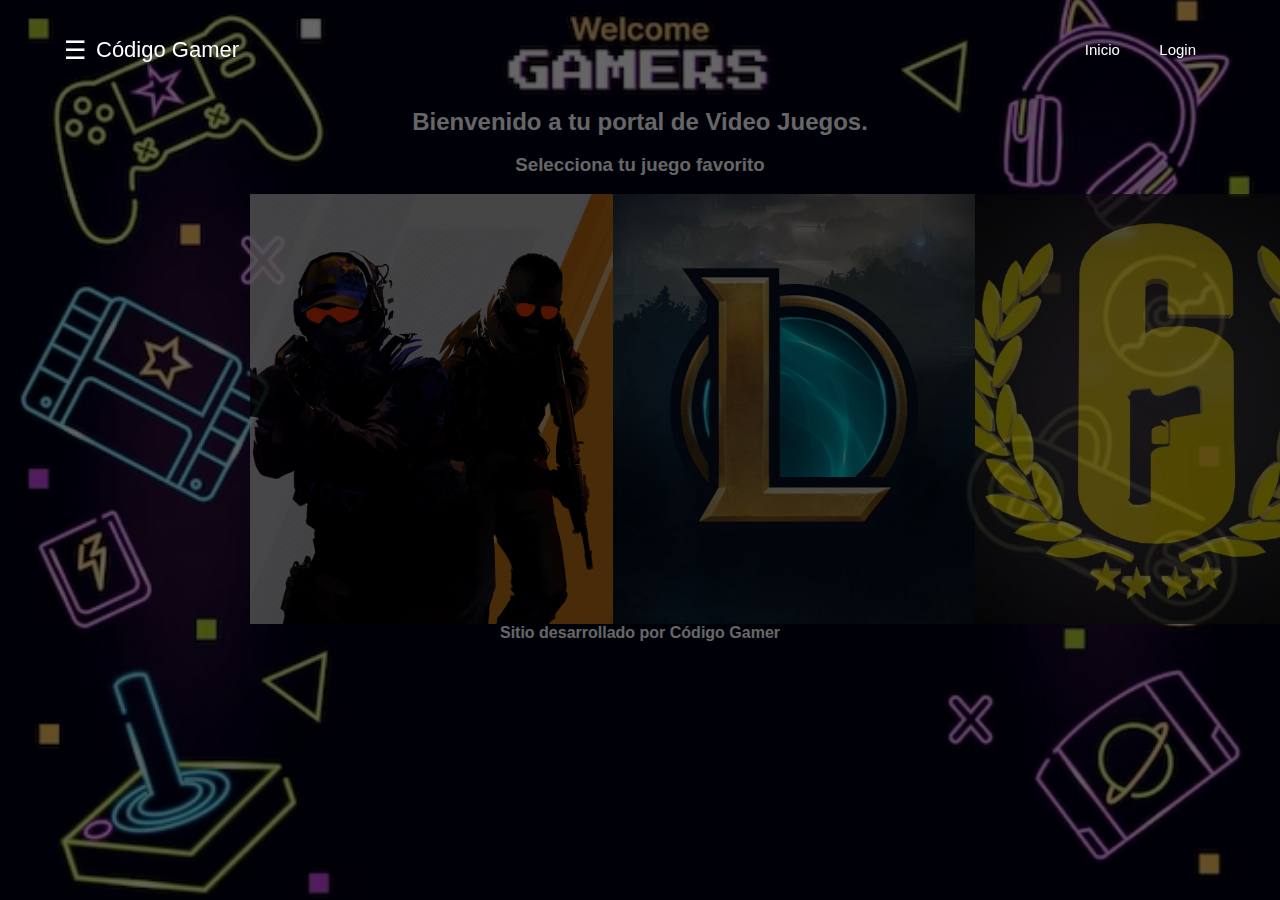
<file: index.html>
<!DOCTYPE html>
<html lang="en">

<head>
    <meta charset="UTF-8">
    <meta name="viewport" content="width=device-width, initial-scale=1.0">
    <title>Codigo Gamer</title>
    <link rel="stylesheet" href="./css/carrousel.css">
    <link rel="stylesheet" href="./css/general.css">
    <script defer src="./js/general.js"></script>
    <link rel="shortcut icon" href="./imagenes/logo.jpg" type="image/x-icon">
    <style>
        body {
            background: url(./imagenes/fondo2.avif) ;
            background-position: 0, center;
            background-repeat: no-repeat, repeat;
            background-size: cover, auto;
            background-attachment: fixed, scroll;
        }
    </style>


</head>

<body>
    <header class="header">

    </header>
    
    <main><br><br><br><br><br><br>
        <h2>Bienvenido a tu portal de Video Juegos.</h2><br>
        <h3>Selecciona tu juego favorito</h3><br>

        <section>
            <img src="./imagenes/slide1.jpg" alt="1">
            <img src="./imagenes/slide2.jpg" alt="2">
            <img src="./imagenes/slide3.jpg" alt="3">
            <img src="./imagenes/slide4.jpg" alt="4">
        </section>
        <div class="navegador">

        </div>

    </main>
    <footer>
    </footer> 
</body>

</html>
</file>
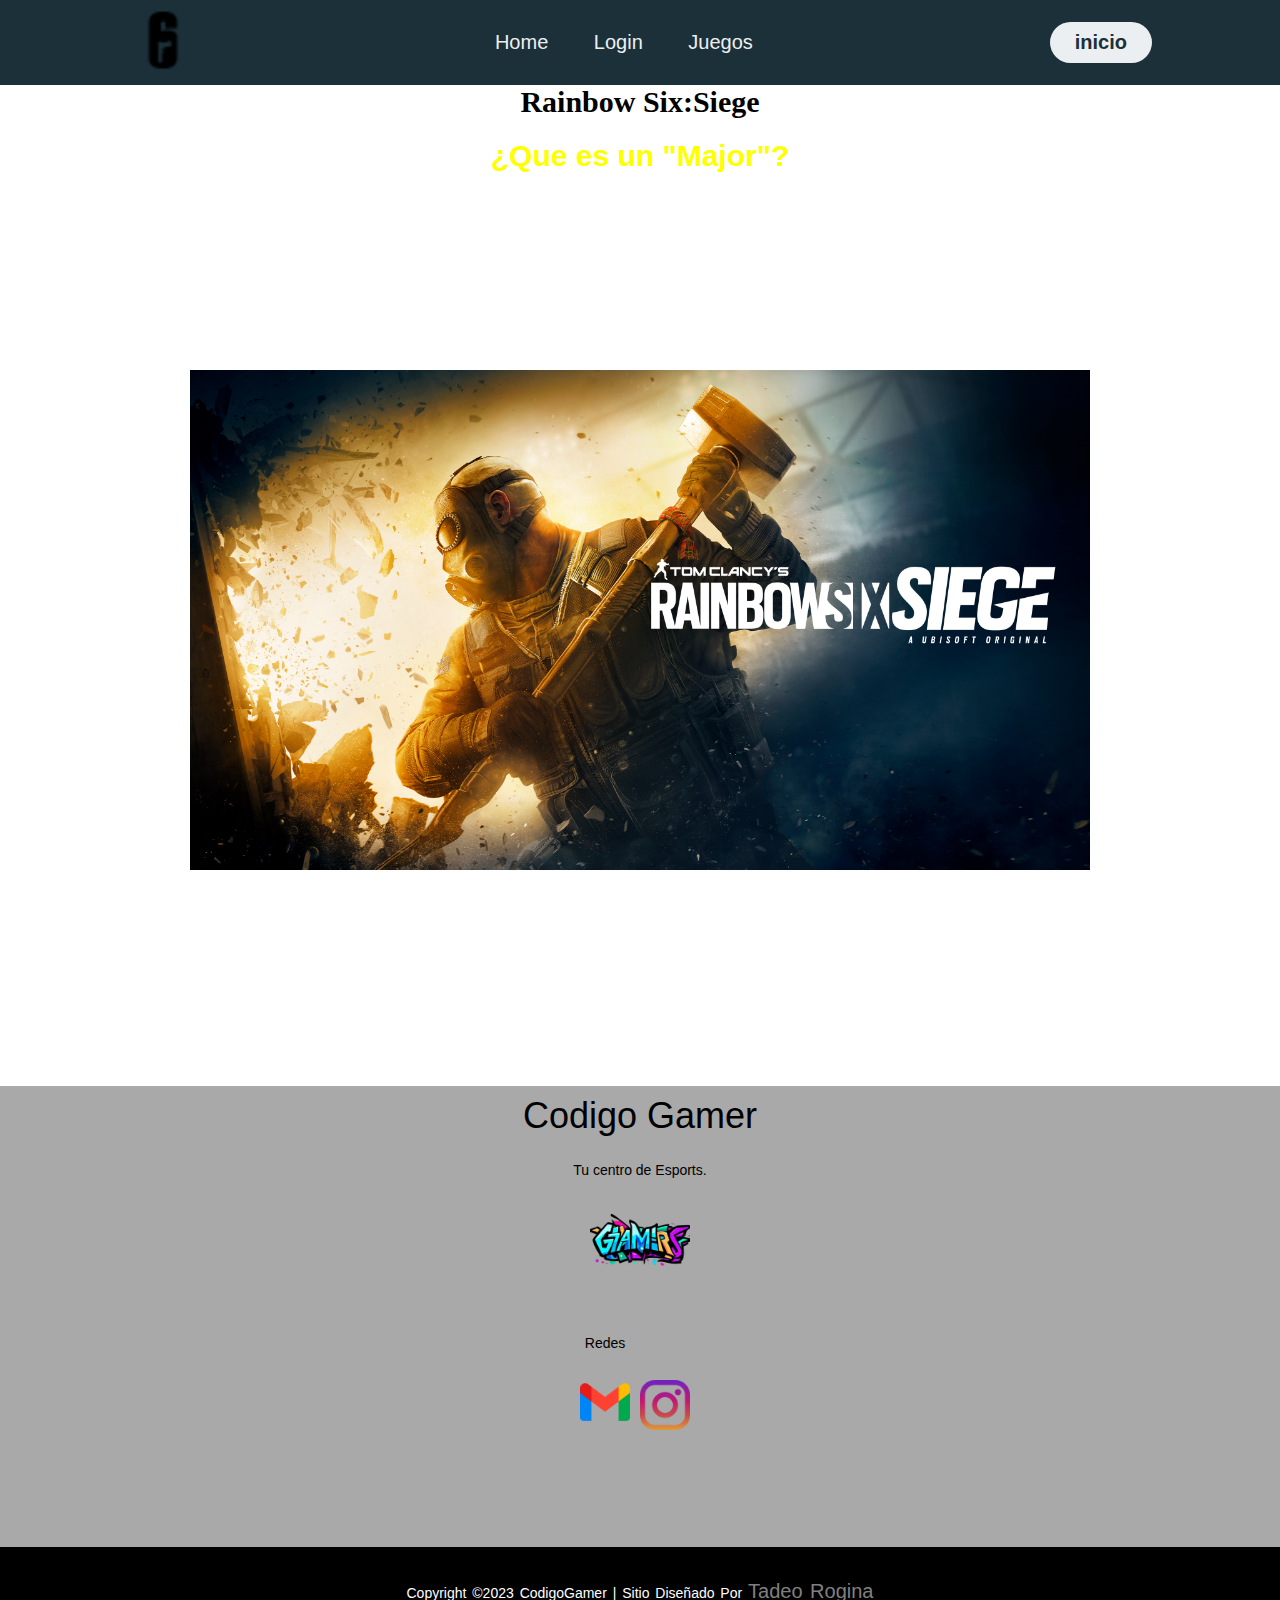
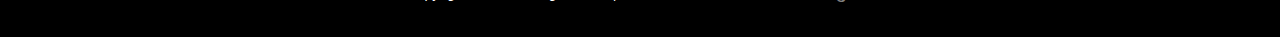
<file: infor6.html>
<!DOCTYPE html>
<html lang="en">

<head>
    <meta charset="UTF-8">
    <meta name="viewport" content="width=device-width, initial-scale=1.0">
    <title>Informacion</title>
    <link rel="stylesheet" href="./css/info.css">
    <link rel="stylesheet" href="infor6.html">
    <header class="header">
        <div class="logo">
            <a href="./RainbowSix.html"><img  src="./imagenes/icons8-rainbow-six-siege-32.png" alt="Logo del juego"></a>
        </div>
        <nav>
            <ul class="nav-links">
                <li><a href="./RainbowSix.html">Home</a></li>
                <li><a href="./registro.html"target="_blank">Login</a></li>
                <li><a href="https://www.ubisoft.com/en-us/esports/rainbow-six/siege/calendar"target="_blank">Juegos</a></li>
                
            </ul>
        </nav>
        <a class="btn" href="index.html"><button>inicio</button></a>
    </header>
</head>

<body>
    <header><h1>Rainbow Six:Siege</h1>

    </header>
    <main>
        <h2 class="major">¿Que es un "Major"?</h2>
        <p class="major2">Los Major se los considera torneos de eliminación, donde los mejores equipos pueden ganar premios en físico ya sea monetario o en trofeo (generalmente son ambas opciones)</p>
        <br>

        <h3 class="Juego">¿Que es Rainbow Six?</h3>
        <img class="foto1" src="./imagenes/tp.jpg" alt="r6">
        <p class="Juego2">Rainbow Six Siege es un popular videojuego de disparos táctico en primera persona (FPS) desarrollado por Ubisoft. El juego se centra en enfrentamientos entre equipos de jugadores, con un enfoque en la estrategia y la cooperación. En resumen, Rainbow Six Siege se centra en la estrategia, la comunicación y la cooperación en equipos mientras los jugadores asumen el papel de operadores con habilidades especiales en entornos destructibles. El juego ha ganado una gran base de jugadores y sigue siendo popular en la comunidad de juegos en línea.</p><br>
        <br>



    </main>
    
    <footer>
        <div class="contenedor-footer">
            <h3>Codigo Gamer</h3>
            <p class="Slogan">Tu centro de Esports.</p>
            <img class="LogoCaC" src="./imagenes/EsportsCaC-removebg-preview.png" alt="CaC">
                <ul class="Quienes-somos">
                   <li> <p class="redes">Redes</p><a href="mailto:"codigogamercac@gmail.com"><img class="gmail" src="./imagenes/5968534.png" alt="gmail"></a></li>
                   <li><a href="https://www.instagram.com/codigogamercac/" target="_blank"> <img class="ig" src="./imagenes/ig.png" alt="ig"></a></li>
                </ul>

                <div class="footer-bottom">
                    <p>Copyright &copy;2023 CodigoGamer 
                 | sitio diseñado por <span class="Tr">Tadeo Rogina</span> </p>
                </div>

        </div>

    </footer>


</body>

</html>
</file>
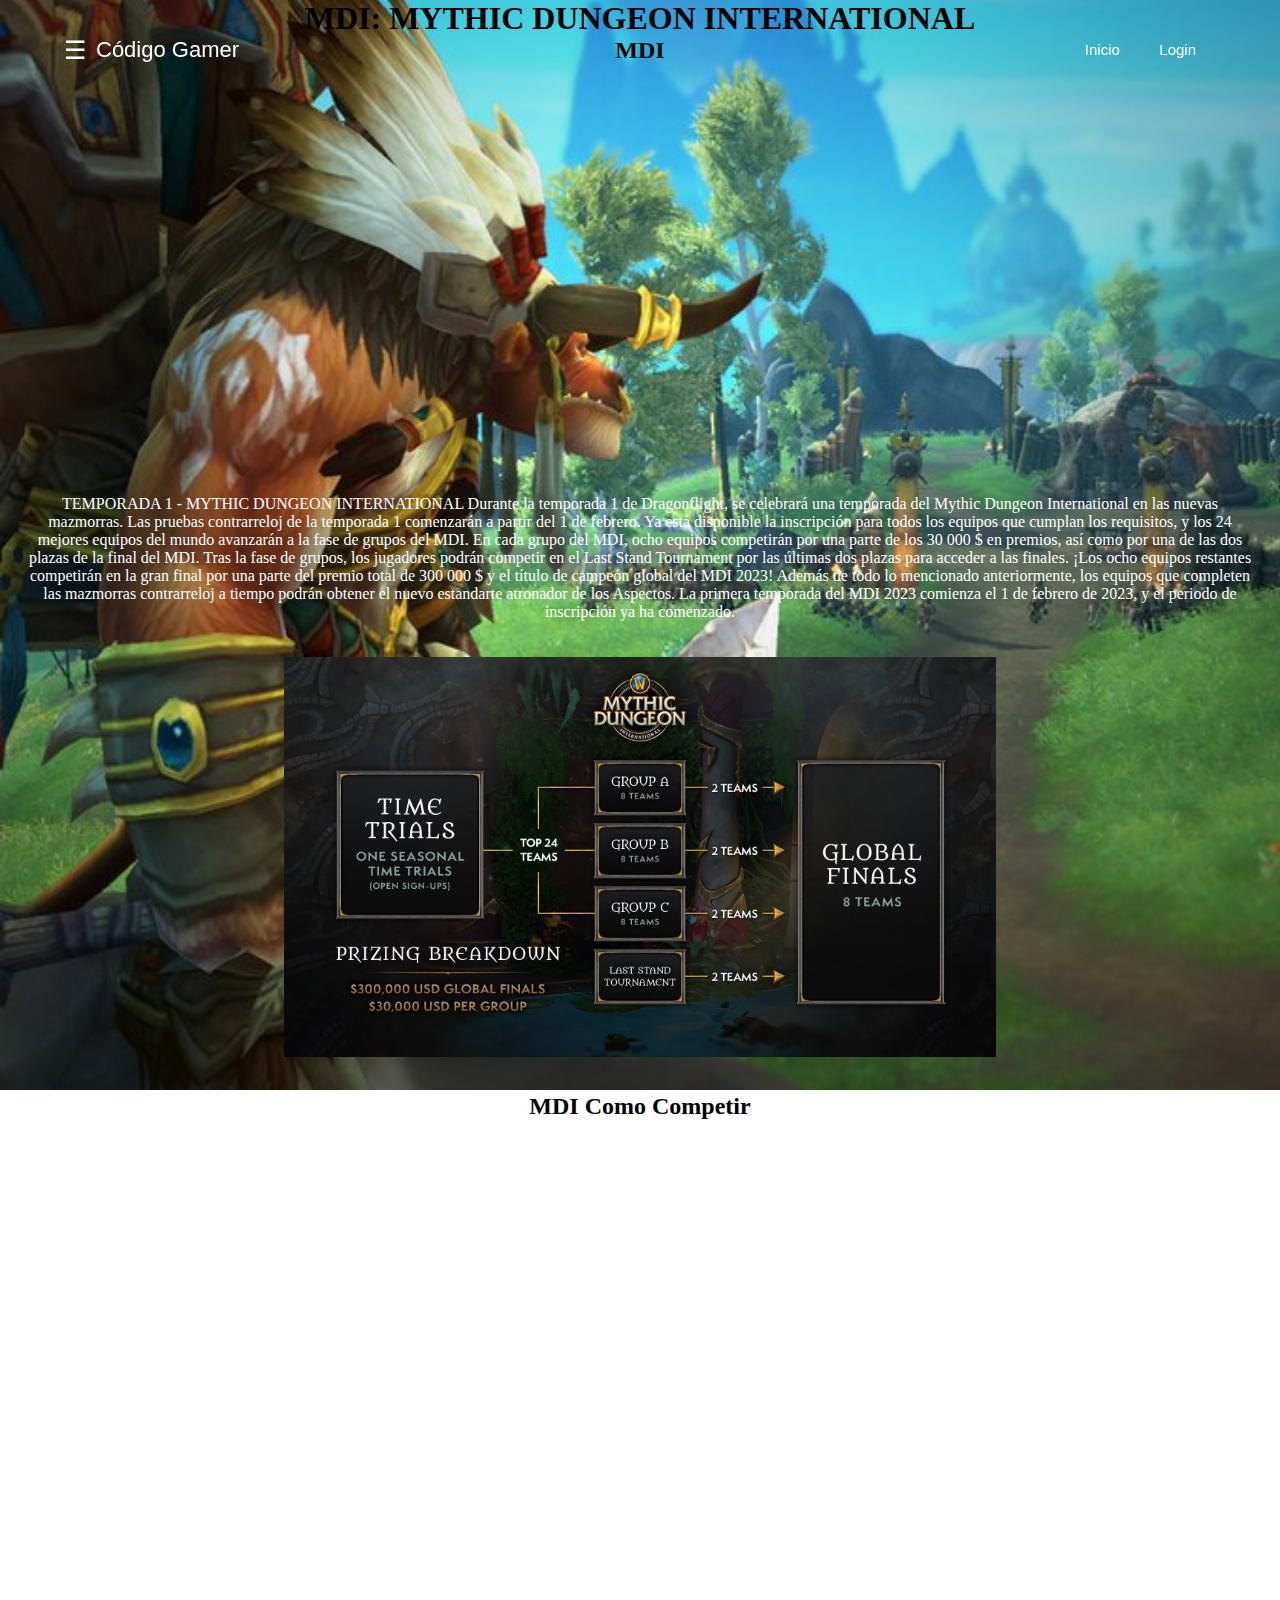
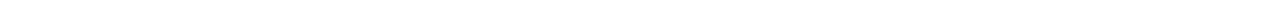
<file: mdi.html>
<!DOCTYPE html>
<html lang="en">
<head>
    <meta charset="UTF-8">
    <meta name="viewport" content="width=device-width, initial-scale=1.0">
    <title>Mythic Dungeon International - Codigo Gamer</title>
    <link rel="stylesheet" href="./css/css.css">
    <style>body{
        background-image: url(./imagenes/fondo3.jpg);
    }</style>
        <link rel="stylesheet" href="./css/general.css">
        <script defer src="./js/general.js"></script>
        <script defer src="./js/mdi.js"></script>
</head>
<body>
    <header>
  
    </header> 
      
    <main>   
<h1>MDI: MYTHIC DUNGEON INTERNATIONAL</h1>
<H2>MDI</H2>
<iframe width="702" height="395" src="https://www.youtube.com/embed/kVG4-T6e6zY" title="Mythic Dungeon International | Dragonflight 2023 Trailer" frameborder="0" allow="accelerometer; autoplay; clipboard-write; encrypted-media; gyroscope; picture-in-picture; web-share" allowfullscreen class="MyWow" ></iframe><br><br>
<p>TEMPORADA 1 - MYTHIC DUNGEON INTERNATIONAL
    Durante la temporada 1 de Dragonflight, se celebrará una temporada del Mythic Dungeon International en las nuevas mazmorras. 
    Las pruebas contrarreloj de la temporada 1 comenzarán a partir del 1 de febrero. Ya está disponible la inscripción para todos los equipos que cumplan los requisitos,
     y los 24 mejores equipos del mundo avanzarán a la fase de grupos del MDI. En cada grupo del MDI, ocho equipos competirán por una parte de los 30 000 $ en premios, 
     así como por una de las dos plazas de la final del MDI. Tras la fase de grupos, los jugadores podrán competir en el Last Stand Tournament por las últimas dos plazas 
     para acceder a las finales. ¡Los ocho equipos restantes competirán en la gran final por una parte del premio total de 300 000 $ y el título de campeón global del MDI 2023!    
    Además de todo lo mencionado anteriormente, los equipos que completen las mazmorras contrarreloj a tiempo podrán obtener el nuevo estandarte atronador de los Aspectos. 
    La primera temporada del MDI 2023 comienza el 1 de febrero de 2023, y el periodo de inscripción ya ha comenzado.</p><br><br>
<img src="./imagenes/mdi.avif" style="height: 400px;" alt="MDI" class="MyWow"> <br><br>
<h2>MDI Como Competir</h2>
<p>Cómo competir
    Formato de la temporada
    
    Terreno de Pruebas: los equipos tratan de completar dos mazmorras del reino del torneo en el mínimo tiempo posible. Los 18 mejores pasan a la fase de grupos. 
    ¡Puedes seguir las últimas contrarrelojes en  Raider.IO!    
    Fase de grupos: los 18 mejores equipos del Terreno de Pruebas se dividirán en 3 grupos de 6, y, cada fin de semana, uno de ellos competirá en un torneo emitido en 
    directo para conseguir el nivel más elevado posible con sus piedras angulares. Los afijos y las dificultades de las piedras angulares de las mazmorras cambiarán entre 
    cada grupo. Las mazmorras, dificultades y afijos se comunicarán a los equipos al comienzo de cada fin de semana. Se repartirá un premio total semanal de 30 000 $, y los 
    dos mejores equipos de cada grupo pasarán a la final global.
    Fase final de la temporada: seis equipos se clasifican para la fase final global en línea que se celebrará al final de la temporada, con un premio total de 300 000 $ en juego.
    Si consideras que estás a la altura de la competición, vista la página de inicio de GameBattles para inscribirte en el Terreno de Pruebas de Mythic Dungeon International 2023: 
    The Great Push.</p><br><br>
    <iframe width="560" height="315" src="https://www.youtube.com/embed/aHvfXIFkfdE?si=u3MRxU3RVl9k0gXi&amp;clip=UgkxvI55De0vRXFm_JOTZXAOCdUOcIW4BF6H&amp;clipt=EIaqggEY5v6FAQ" title="YouTube video player" frameborder="0" allow="accelerometer; autoplay; clipboard-write; encrypted-media; gyroscope; picture-in-picture; web-share" allowfullscreen class="MyWow"></iframe>
</main>
    <footer>
    </footer>
</body>
</html>
</file>
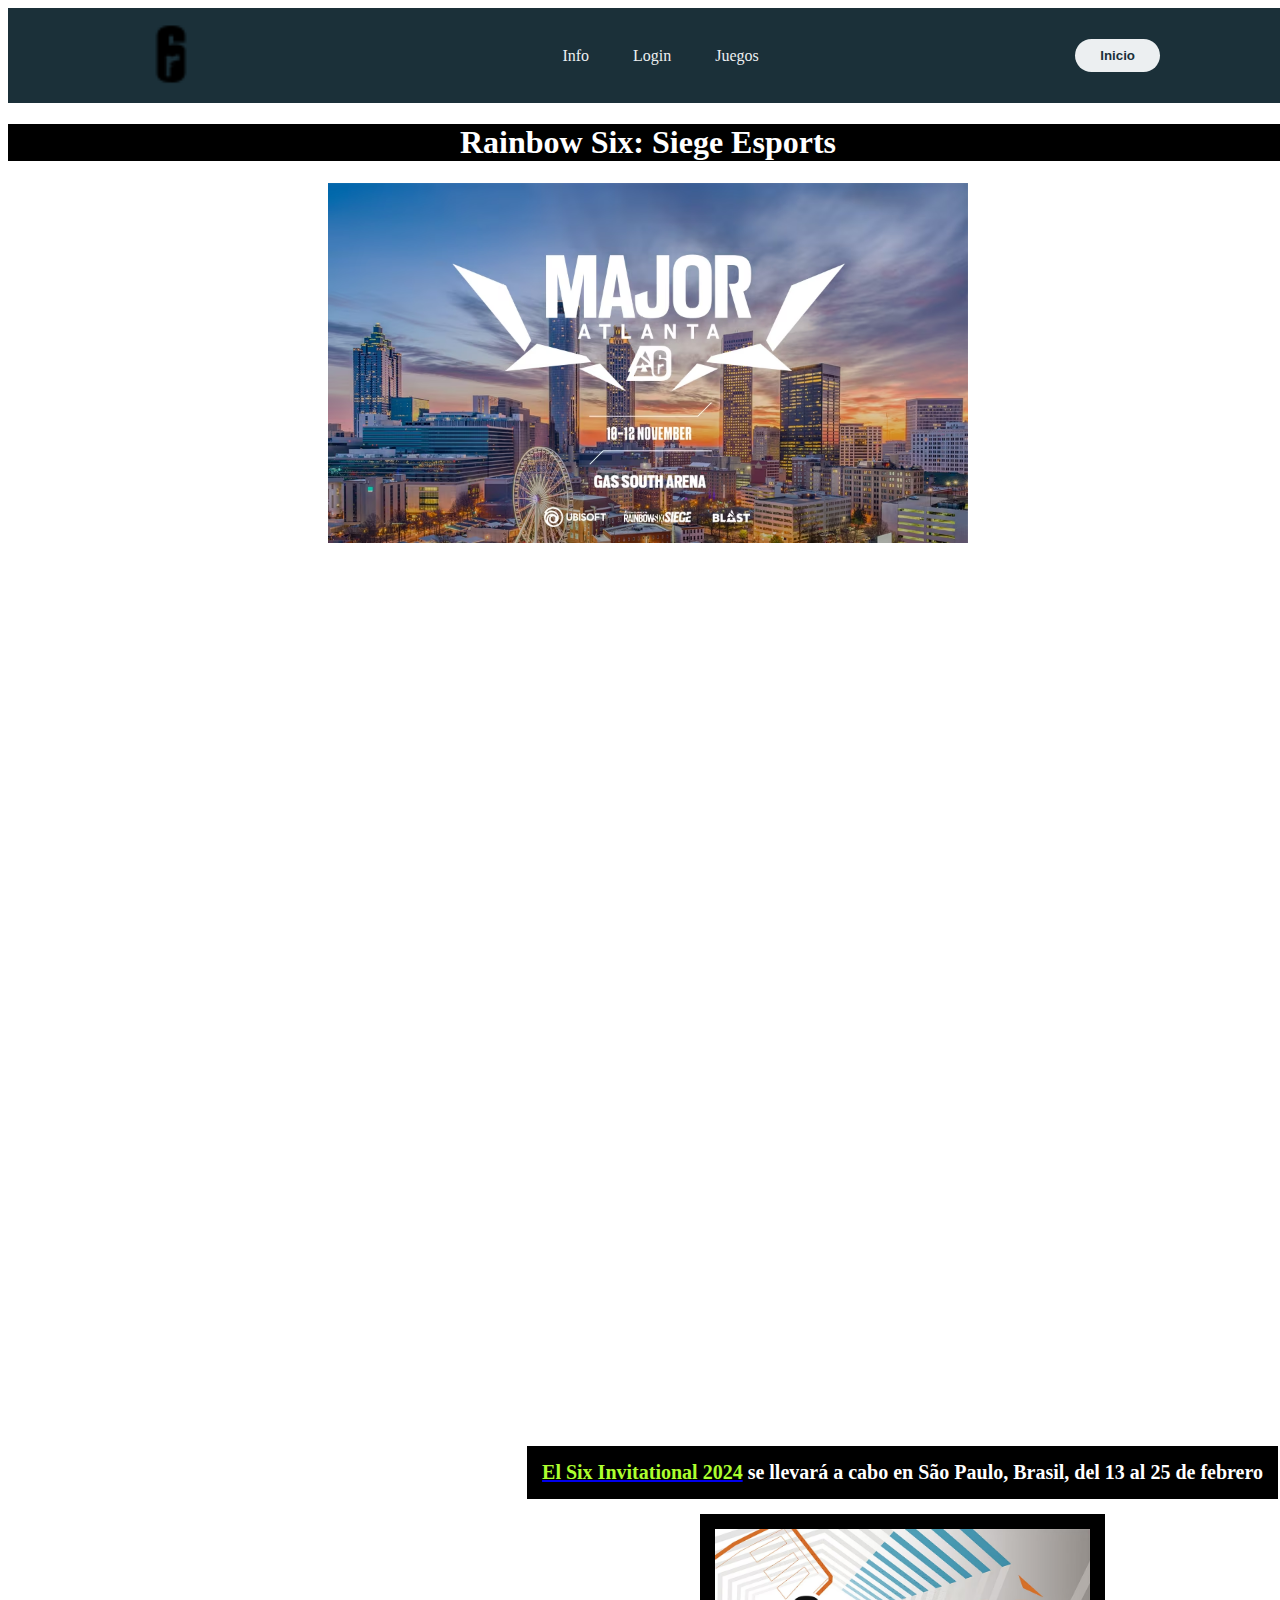
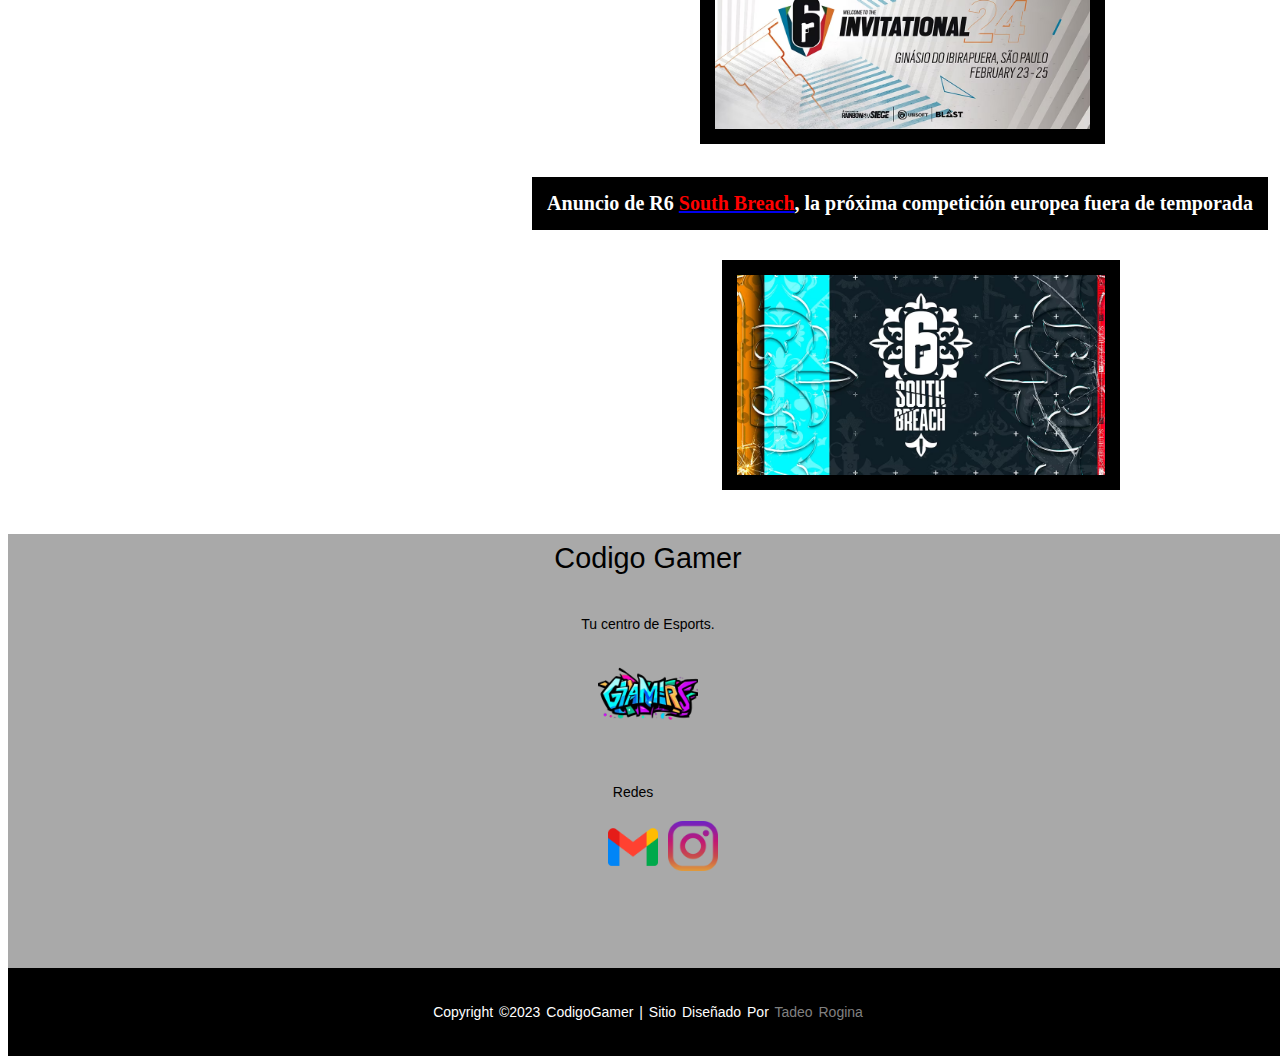
<file: RainbowSix.html>
<!DOCTYPE html>
<html lang="en">

<head>
    <meta charset="UTF-8">
    <meta name="viewport" content="width=device-width, initial-scale=1.0">
    <title>Rainbow Six:Siege</title>
    <link rel="shortcut icon" href="./imagenes/icons8-rainbow-six-siege-32.png" type="image/x-icon">
    <link rel="stylesheet" href="./css/r6.css">
    <link rel="stylesheet" href="./infor6.html">
    <link rel="stylesheet" href="./registro.html">
    <meta charset="utf-8">
    <meta name="viewport" content="width=device-width, initial-scale=1">
    <script src="https://ajax.googleapis.com/ajax/libs/jquery/3.6.4/jquery.min.js"></script>
</head>

<body>
    <header class="header">
        <div class="logo">
            <img class="" src="./imagenes/icons8-rainbow-six-siege-32.png" alt="Logo de la marca">
        </div>

        <nav>
            <ul class="nav-links">
                <li><a href="./infor6.html" target="_blank">Info</a></li>
                <li><a href="./registro.html" target="_blank">Login</a></li>
                <li><a href="https://www.ubisoft.com/en-us/esports/rainbow-six/siege/calendar"
                        target="_blank">Juegos</a></li>
                       
            </ul>
        </nav>
        <a class="btn" href="index.html"><button>Inicio</button></a>

    </header>

    <main>
        <h1 class="Tituloprinci"> Rainbow Six: Siege Esports</h1>
        <img class="principal" src="./imagenes/BLASTR6_US_Major_temp_keyart.avif" alt="Major">
        <p class="PieF">Atlanta dará la bienvenida al próximo BLAST R6 Major del 31 de octubre al 12 de noviembre 
        </p>

        <iframe class="trailer" width="1904" height="794" src="https://www.youtube.com/embed/ZptO2QsoAIk"
            title="Copenhagen Major Playoffs Trailer" frameborder="0"
            allow="accelerometer; autoplay; clipboard-write; encrypted-media; gyroscope; picture-in-picture; web-share"
            allowfullscreen></iframe>

        <aside>
            <div class="container">
                <div class="aside">
                    <h2 class="AS1">
                        <a href="https://www.ubisoft.com/es-mx/esports/rainbow-six/siege/news-updates/5B1KghNirNs02sNi7Xyv0O/the-six-invitational-2024-set-to-take-place-in-so-paulo-brazil-from-february-13-to-25"
                            target="_blank"><span class="green"> El Six Invitational 2024</span></a>
                        se llevará a cabo en São Paulo, Brasil, del 13 al 25 de febrero
                    </h2>
                    <img class="SI" src="./imagenes/SI24_keyart_web.avif" alt="SI">
                    <br>

                </div>
                <div class="main-column">
                    <h1 class="Sbb">Anuncio de R6 <a
                            href="https://www.ubisoft.com/es-mx/esports/rainbow-six/siege/news-updates/OFQsiygnbuwdBar8gnyFU/announcing-r6-south-breach-the-next-european-off-season-competition"
                            target="_blank"><span class="red">South Breach</span></a>, la próxima competición europea
                        fuera de temporada</h1>
                    <img class="SB" src="./imagenes/r6sb.avif" alt="SB">
                </div>
            </div>
        </aside>

            <footer>
                <div class="contenedor-footer">
                    <h3>Codigo Gamer</h3>
                    <p class="Slogan">Tu centro de Esports.</p>
                    <img class="LogoCaC" src="./imagenes/EsportsCaC-removebg-preview.png" alt="CaC">
                        <ul class="Quienes-somos">
                           <li> <p class="redes">Redes</p><a href="mailto:"codigogamercac@gmail.com"><img class="gmail" src="./imagenes/5968534.png" alt="gmail"></a></li>
                           <li><a href="https://www.instagram.com/codigogamercac/" target="_blank"> <img class="ig" src="./imagenes/ig.png" alt="ig"></a></li>
                        </ul>

                        <div class="footer-bottom">
                            <p>Copyright &copy;2023 CodigoGamer 
                         | sitio diseñado por <span class="Tr">Tadeo Rogina</span> </p>
                        </div>

                </div>

            </footer>
        











    </main>



    <footer class="footer">

    </footer>

</body>

</html>
</file>
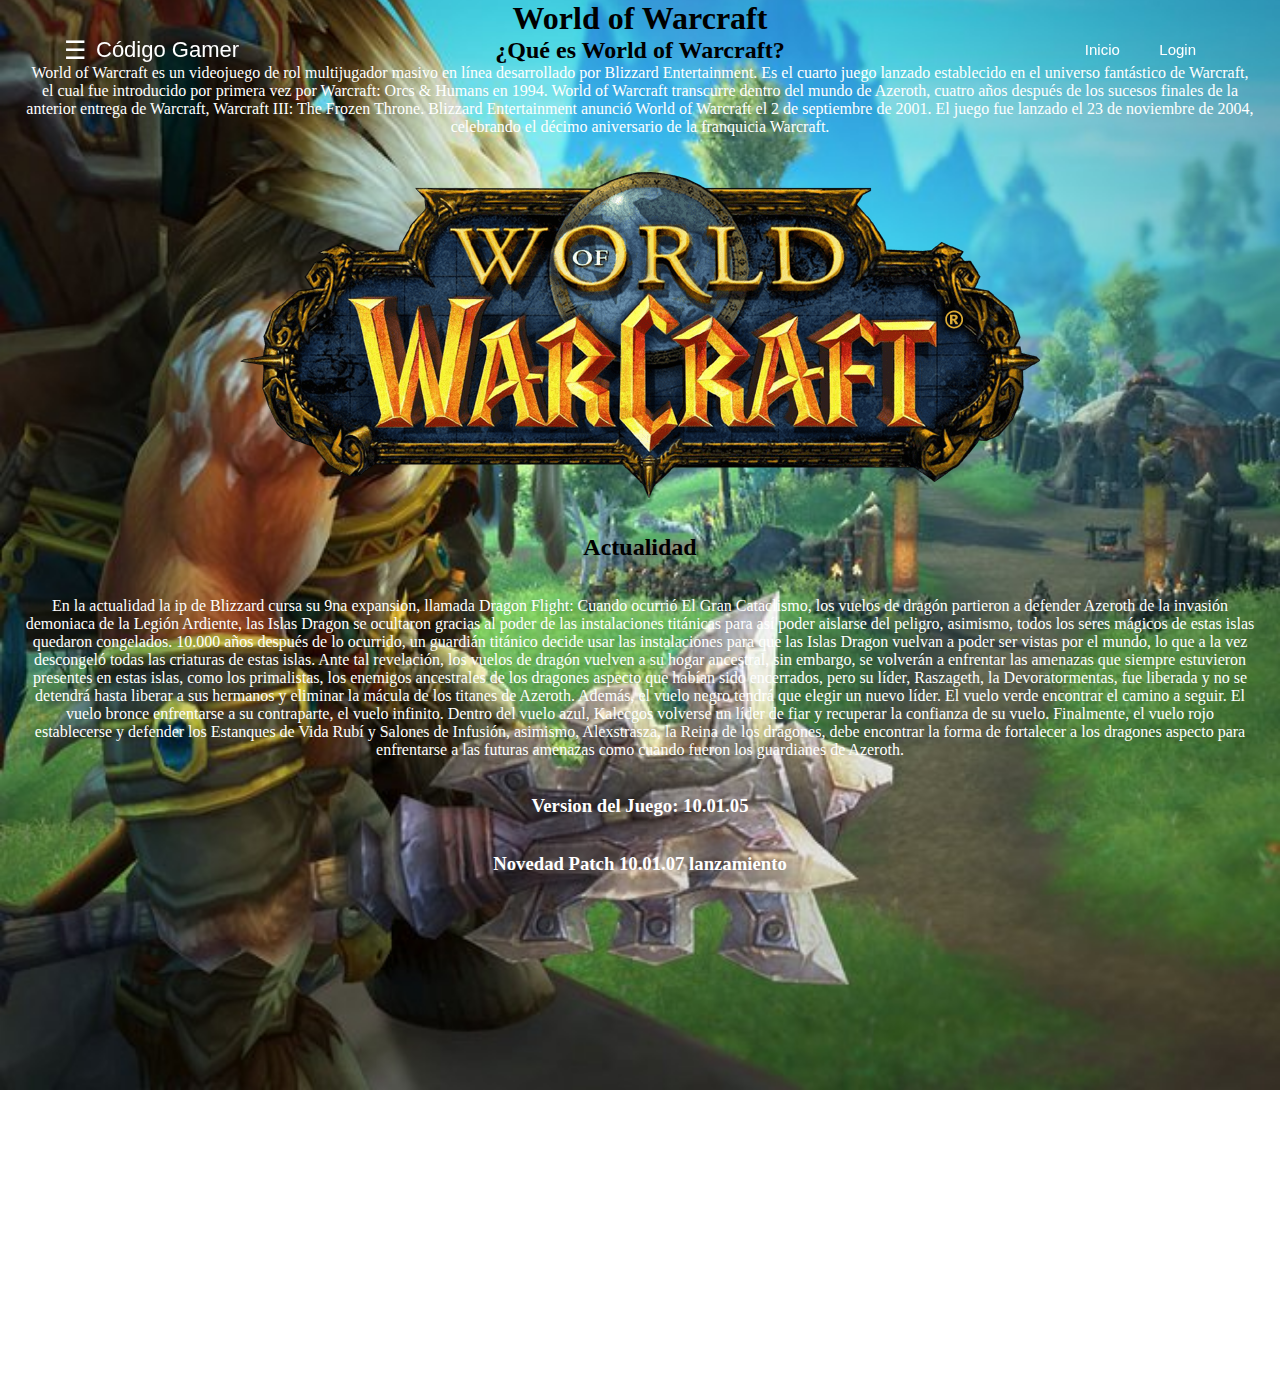
<file: wow.html>
<!DOCTYPE html>
<html lang="en">

<head>
    <meta charset="UTF-8">
    <meta name="viewport" content="width=device-width, initial-scale=1.0">
    <title>World of Warcraft - Codigo Gamer</title>
    <link rel="stylesheet" href="./css/css.css">
    <link rel="stylesheet" href="./css/general.css">
    <script defer src="./js/general.js"></script>
    <style>
        body {
            background-image: url(./imagenes/fondo3.jpg);
        }
    </style>
            <script defer src="./js/mdi.js"></script>
</head>

<body>
    <header>

    </header>
    <main>

        <h1>World of Warcraft</h1>
        <h2>¿Qué es World of Warcraft?</h2>
        <p>World of Warcraft es un videojuego de rol multijugador masivo en línea
            desarrollado por Blizzard Entertainment. Es el cuarto juego lanzado establecido en el universo fantástico de
            Warcraft,
            el cual fue introducido por primera vez por Warcraft: Orcs & Humans en 1994. World of Warcraft transcurre
            dentro del mundo de Azeroth,
            cuatro años después de los sucesos finales de la anterior entrega de Warcraft, Warcraft III: The Frozen
            Throne.
            Blizzard Entertainment anunció World of Warcraft el 2 de septiembre de 2001.
            El juego fue lanzado el 23 de noviembre de 2004, celebrando el décimo aniversario de la franquicia Warcraft.
        </p><br>
        <br>
        <img src="./imagenes/wow.png" alt="Wow Logo" class="MyWow"><br><br>
        <h2>Actualidad</h2><br>
        <br>
        <p>En la actualidad la ip de Blizzard cursa su 9na expansion, llamada Dragon Flight: Cuando ocurrió El Gran
            Cataclismo, los vuelos de dragón partieron a defender
            Azeroth de la invasión demoniaca de la Legión Ardiente, las Islas Dragon se ocultaron gracias al poder de
            las instalaciones titánicas para así poder aislarse
            del peligro, asimismo, todos los seres mágicos de estas islas quedaron congelados. 10.000 años después de lo
            ocurrido, un guardián titánico decide usar las
            instalaciones para que las Islas Dragon vuelvan a poder ser vistas por el mundo, lo que a la vez descongeló
            todas las criaturas de estas islas.
            Ante tal revelación, los vuelos de dragón vuelven a su hogar ancestral, sin embargo, se volverán a enfrentar
            las amenazas que siempre estuvieron presentes
            en estas islas, como los primalistas, los enemigos ancestrales de los dragones aspecto que habían sido
            encerrados, pero su líder, Raszageth, la Devoratormentas,
            fue liberada y no se detendrá hasta liberar a sus hermanos y eliminar la mácula de los titanes de Azeroth.
            Además, el vuelo negro tendrá que elegir un nuevo líder. El vuelo verde encontrar el camino a seguir. El
            vuelo bronce enfrentarse a su contraparte,
            el vuelo infinito. Dentro del vuelo azul, Kalecgos volverse un líder de fiar y recuperar la confianza de su
            vuelo. Finalmente, el vuelo rojo establecerse y
            defender los Estanques de Vida Rubí y Salones de Infusión, asimismo, Alexstrasza, la Reina de los dragones,
            debe encontrar la forma de fortalecer a los dragones
            aspecto para enfrentarse a las futuras amenazas como cuando fueron los guardianes de Azeroth.</p><br><br>
        <h3>Version del Juego: 10.01.05</h3><br><br>
        <h3>Novedad Patch 10.01.07 lanzamiento</h3><br><br>
        <iframe width="702" height="395" src="https://www.youtube.com/embed/O0URBe0JWIk"
            title="Fury Incarnate In-Game Cinematic | Dragonflight | World of Warcraft" frameborder="0"
            allow="accelerometer; autoplay; clipboard-write; encrypted-media; gyroscope; picture-in-picture; web-share"
            allowfullscreen class="MyWow"></iframe><br><br>
            <h3>Periodos Semanales</h3>
            <api>

            </api>
    </main>
    <footer>

    </footer>
</body>

</html>
</file>
<file: css/carrousel.css>
h1{
    color: black;
}
h2{
    text-align: center;
    color: white;

}
h3{
    text-align: center;
    color: white    ;
}
section{
    display: flex;
    width: 1450px;
    height: 430px;
    margin-left:250px

}
section img{
    width: 0px;
    flex-grow: 1;
    object-fit: cover;
    opacity: .8;
    transition: .5s ease;
    
}

section img:hover{
    cursor: crosshair;
    width: 500px;
    opacity: 1;
    filter: contrast(120%);
    
}
.logo{
    margin: auto 0;

    padding: 0px;
}

@import url('https://fonts.googleapis.com/css?family=Montserrat|Montserrat+Alternates|Poppins&display=swap');
	*{
		margin: 0;
		padding: 0;
		box-sizing: border-box;
		font-family: 'Montserrat Alternates', sans-serif;
		
	}
	body{
		background: url(/imagenes/bckgr.avif);
		background-size: 100vw 100vh;
		background-repeat: no-repeat;
	}
	.capa{
		position: fixed;
		width: 100%;
		height: 100vh;
		background: rgba(0,0,0,0.6);
		z-index: -1;
		top: 0;left: 0;
	}
.navegador{
    display: flexbox;
}
</file>
<file: css/general.css>
/*Estilos para el encabezado*/
	.header {
		width: 100%;
		height: 100px;
		position: fixed;
		top: 0;
		left: 0;
		z-index: 800;
		font-family: Arial, Helvetica, sans-serif
	}

	.container {
		width: 90%;
		max-width: 1200px;
		margin: auto;
		font-family: Arial, Helvetica, sans-serif
	}

	.container .btn-menu,
	.logo {
		float: left;
		line-height: 100px;
	}

	.container .btn-menu label {
		color: #fff;
		font-size: 25px;
		cursor: pointer;
	}

	.logo h1 {
		color: #fff;
		font-weight: 400;
		font-size: 22px;
		margin: 0;
		margin-left: 10px;
		padding: 0;
	}

	.container .menu {
		float: right;
		line-height: 100px;
	}

	.container .menu a {
		display: inline-block;
		padding: 15px;
		line-height: normal;
		text-decoration: none;
		color: #fff;
		transition: all 0.3s ease;
		border-bottom: 2px solid transparent;
		font-size: 15px;
		margin-right: 5px;
	}

	.container .menu a:hover {
		border-bottom: 2px solid #c7c7c7;
		padding-bottom: 5px;
	}

	/*Fin de Estilos para el encabezado*/

	/*Menù lateral*/
	#btn-menu {
		display: none;
	}

	.container-menu {
		position: fixed;
		background: rgba(0, 0, 0, 0.5);
		width: 100%;
		height: 100%;
		top: 0;
		left: 0;
		transition: all 500ms ease;
		opacity: 0;
		visibility: hidden;
		z-index: 800;
		font-family: Arial, Helvetica, sans-serif
	}

	#btn-menu:checked~.container-menu {
		opacity: 1;
		visibility: visible;
		height: 100%;
	}

	.cont-menu {
		width: 100%;
		max-width: 200px;
		background: #1c1c1c;
		height: 100vh;
		position: fixed	;
		transition: all 500ms ease;
		transform: translateX(-100%);
	}

	#btn-menu:checked~.container-menu .cont-menu {
		transform: translateX(0%);
	}

	.cont-menu nav {
		transform: translateY(15%);
	}

	.cont-menu nav a {
		display: block;
		text-decoration: none;
		padding: 20px;
		color: #c7c7c7;
		border-left: 5px solid transparent;
		transition: all 400ms ease;
	}

	.cont-menu nav a:hover {
		border-left: 5px solid #c7c7c7;
		background: #1f1f1f;
	}

	.cont-menu label {
		position: absolute;
		right: 5px;
		top: 10px;
		color: #fff;
		cursor: pointer;
		font-size: 18px;
	}

	/*Fin de Menù lateral*/
	footer {
		text-align: center;
		color: white;
	}
</file>
<file: css/info.css>
body {
    background-size: cover;
    background-repeat: no-repeat;
    width: 100%;
    background-image: url(https://img.freepik.com/vector-premium/fondo-abstracto-degradado-color-rojo-azul_619119-316.jpg);
}

h1 {
    font-size: 30px;
    background-color: white;
    text-align: center;
    font-family: Phudu;
    src: url(https://fonts.googleapis.com/css2?family=Oswald:wght@300&family=Phudu:wght@300;900&family=Sedgwick+Ave+Display&family=Source+Code+Pro:ital,wght@0,200;0,300;0,400;0,700;1,200;1,300;1,900&family=Tilt+Prism&display=swap)
}

@import url('https://fonts.googleapis.com/css2?family=Nunito:wght@400;800&display=swap');

* {
    box-sizing: border-box;
    margin: 0;
    padding: 0;
    font-family: 'Nunito', sans-serif;
    font-size: 20px;
}



.header {
    background-color: #1b3039;
    display: flex;
    justify-content: space-between;
    align-items: center;
    height: 85px;
    padding: 5px 10%;
}

.header .logo {
    cursor: pointer;
}

.header .logo img {
    height: 70px;
    width: auto;
    transition: all 0.3s;
}

.header .logo img:hover {
    transform: scale(1.2);
}

.header .nav-links {
    list-style: none;
}

.header .nav-links li {
    display: inline-block;
    padding: 0 20px;
}

.header .nav-links li:hover {
    transform: scale(1.1);
}

.header .nav-links a {
    font-size: 700;
    color: #eceff1;
    text-decoration: none;
}

.header .nav-links li a:hover {
    color: #ffbc0e;
}

.header .btn button {
    font-weight: 700;
    color: #1b3039;
    padding: 9px 25px;
    background: #eceff1;
    border: none;
    border-radius: 50px;
    cursor: pointer;
    transition: all 0.3s ease 0s;
}

.header .btn button:hover {
    background-color: #e2f1f8;
    color: #ffbc0e;
    transform: scale(1.1);
}

.major {
    color: yellow;
    margin-top: 20px;
    text-align: center;
    font-size: 30px;
}

.major2 {
    margin-top: 30px;
    color: white;
    font-size: 25px;
    font-family: Phudu;
    src: url(https://fonts.googleapis.com/css2?family=Oswald:wght@300&family=Phudu:wght@300;900&family=Sedgwick+Ave+Display&family=Source+Code+Pro:ital,wght@0,200;0,300;0,400;0,700;1,200;1,300;1,900&family=Tilt+Prism&display=swap)   
}

.Juego{
    text-align: center;
    margin-top: 40px;
    color: white;
    font-size: 25px;
    font-family: Phudu;
    src: url(https://fonts.googleapis.com/css2?family=Oswald:wght@300&family=Phudu:wght@300;900&family=Sedgwick+Ave+Display&family=Source+Code+Pro:ital,wght@0,200;0,300;0,400;0,700;1,200;1,300;1,900&family=Tilt+Prism&display=swap)   
}
.Juego2{
    margin-top: 30px;
    color: white;
    font-size: 25px;
    font-family: Phudu;
    src: url(https://fonts.googleapis.com/css2?family=Oswald:wght@300&family=Phudu:wght@300;900&family=Sedgwick+Ave+Display&family=Source+Code+Pro:ital,wght@0,200;0,300;0,400;0,700;1,200;1,300;1,900&family=Tilt+Prism&display=swap)   

}
.foto1{
    display: flex;
    margin: 0 auto;
    margin-top: 20px;
    width: 900px;
    height: 500px;
}

.gmail {
    height: 50px;
    width: 50px;
}

.LogoCaC {
    width: 100px;
    height: 100px;
    text-align: left;
}

.contenedor-footer {
    justify-content: center;
    flex-direction: column;
    background-color: darkgray;
    margin: 0;
    padding: 0;
    text-align: center;
    box-sizing: border-box;
}

footer {
    height: auto;
    width: 100vw;
    font-family: 'Gill Sans', 'Gill Sans MT', Calibri, 'Trebuchet MS', sans-serif;

}

.contenedor-footer h3 {
    font-family: Impact, Haettenschweiler, 'Arial Narrow Bold', sans-serif;
    font-size: 1.8rem;
    font-weight: 400;
    text-transform: capitalize;
    line-height: 3rem;
}

.contenedor-footer p {
    max-width: 500px;
    margin: 10px auto;
    line-height: 28px;
    font-size: 14px;
}

.ul {
    list-style: none;
    display: flex;
    align-items: center;
    justify-content: center;
    margin: 1rem 0 3rem 0;
}

.footer-bottom {
    background-color: black;
    width: 100vw;
    padding: 20px 0;
    text-align: center;
    color: white;

}

.footer-bottom p {
    font-size: 14px;
    word-spacing: 2px;
    text-transform: capitalize;
}

.gmail {
    list-style: none;
    display: flex;
    align-items: center;
    justify-content: center;
    margin: 1rem 0 3rem 0;
}

.Tr {
    color: grey;
}

.Quienes-somos {
    list-style: none;
    display: flex;
    align-items: center;
    justify-content: center;
    margin: 1rem 0 3rem 0;
}

.Slogan {
    font-family: Impact, Haettenschweiler, 'Arial Narrow Bold', sans-serif;
}

.ig {
    height: 50px;
    width: 50px;
    display: flex;
    margin: 0 10px;
    margin-top: 4px;
}

.redes{
    font-family: Impact, Haettenschweiler, 'Arial Narrow Bold', sans-serif;
}
</file>
<file: css/css.css>
body{
    background-image: url(./imagenes/fondo.jpg);
    background-position: 0,center;
    background-repeat: no-repeat,repeat;
    background-size: cover,auto;
    background-attachment:fixed,scroll ;
}


.navheader{
    margin: 10px;
    background-color: rgba(47, 0, 255, 0.521);
    text-decoration: none;
    color: rgb(216, 49, 49);
    border: 1px transparent;
    padding: 10px;
    border-radius: 5px;
    font-weight: bold;
}

h1{
    color: black;
    text-align: center;
    
}
h2{
    text-align: center;
    
}
h3{text-align: center;
color: white;}

h4{text-align: right;
color: white;}

p{
    text-align: center;
    color: white;
    margin: auto 2% auto 2%;
}

.MyWow{
display: block;
margin-left: auto;
margin-right: auto;
}

*{
margin: 0px;
padding: 0px;
}
table, td{  
    border: 3px solid black;
    background-color: rgb(64, 78, 78);
}
table{
    margin: 50px;
    margin-left: 33%
}
#region{
    text-align: center;
}
</file>
<file: css/r6.css>
.Tituloprinci {
    color: white;
    background-color: black;
    text-align: center;
    font-family: Phudu;
    src: url(https://fonts.googleapis.com/css2?family=Oswald:wght@300&family=Phudu:wght@300;900&family=Sedgwick+Ave+Display&family=Source+Code+Pro:ital,wght@0,200;0,300;0,400;0,700;1,200;1,300;1,900&family=Tilt+Prism&display=swap)
}

body {
    background-size: cover;
    background-repeat: no-repeat;
    width: 100%;
    position: relative;
    background-image: url(https://img.freepik.com/vector-premium/fondo-azul-rojo-degradado-abstracto_642529-24.jpg)
}

.PieF {
    font-family: Phudu;
    src: url(https://fonts.googleapis.com/css2?family=Phudu:wght@600&display=swap);
    color: white;
    font-size: 30px;
    text-align: center;
}


header {
    color: white;
    font-family: Phudu;
    src: url(https://fonts.googleapis.com/css2?family=Oswald:wght@300&family=Phudu:wght@300;900&family=Sedgwick+Ave+Display&family=Source+Code+Pro:ital,wght@0,200;0,300;0,400;0,700;1,200;1,300;1,900&family=Tilt+Prism&display=swap)
}



.header {
    background-color: #1b3039;
    display: flex;
    justify-content: space-between;
    align-items: center;
    height: 85px;
    padding: 5px 10%;
}

.header .logo {
    cursor: pointer;
}

.header .logo img {
    height: 70px;
    width: auto;
    transition: all 0.3s;
}

.header .logo img:hover {
    transform: scale(1.2);
}

.header .nav-links {
    list-style: none;
}

.header .nav-links li {
    display: inline-block;
    padding: 0 20px;
}

.header .nav-links li:hover {
    transform: scale(1.1);
}

.header .nav-links a {
    font-size: 700;
    color: #eceff1;
    text-decoration: none;
}

.header .nav-links li a:hover {
    color: #ffbc0e;
}

.header .btn button {
    font-weight: 700;
    color: #1b3039;
    padding: 9px 25px;
    background: #eceff1;
    border: none;
    border-radius: 50px;
    cursor: pointer;
    transition: all 0.3s ease 0s;
}

.header .btn button:hover {
    background-color: #e2f1f8;
    color: #ffbc0e;
    transform: scale(1.1);
}

.principal {
    width: 50%;
    height: auto;
    display: flex;
    margin: 0 auto;
}

.trailer {
    margin-left: 20px;
    display: block;
    width: 30%
}

.container {
    display: flex;
    flex-direction: column;
}

.aside {
    margin-right: 10px;
    display: grid;
    justify-content: end;
}

.main-column {
    margin-right: 20px;
    display: grid;
    justify-content: end;
}

.SI {
    background-color: black;
    margin: 15px 0;
    padding: 15px;
    border: 2px;
    width: 50%;
    height: 200px;
    display: flex;
    margin: 0 auto;
}

.AS1 {
    background-color: black;
    margin: 15px 0;
    padding: 15px;
    border: 2px;
    font-size: 20px;
    color: white;
    font-family: Phudu;
    src: url(https://fonts.googleapis.com/css2?family=Oswald:wght@300&family=Phudu:wght@300;900&family=Sedgwick+Ave+Display&family=Source+Code+Pro:ital,wght@0,200;0,300;0,400;0,700;1,200;1,300;1,900&family=Tilt+Prism&display=swap)
}

.green {
    color: greenyellow;
}

.SB {
    background-color: black;
    margin: 15px 0;
    padding: 15px;
    border: 2px;
    margin-left: 190px;
    width: 50%;
    height: 200px;
    display: flex;
}

.Sbb {
    background-color: black;
    margin: 15px 0;
    padding: 15px;
    border: 2px;
    font-size: 20px;
    color: white;
    font-family: Phudu;
    src: url(https://fonts.googleapis.com/css2?family=Oswald:wght@300&family=Phudu:wght@300;900&family=Sedgwick+Ave+Display&family=Source+Code+Pro:ital,wght@0,200;0,300;0,400;0,700;1,200;1,300;1,900&family=Tilt+Prism&display=swap)
}


.red {
    color: red;
}


.gmail {
    height: 50px;
    width: 50px;
}

.LogoCaC {
    width: 100px;
    height: 100px;
    text-align: left;
}

.contenedor-footer {
    justify-content: center;
    flex-direction: column;
    background-color: darkgray;
    margin: 0;
    padding: 0;
    text-align: center;
    box-sizing: border-box;
}

footer {
    height: auto;
    width: 100vw;
    font-family: 'Gill Sans', 'Gill Sans MT', Calibri, 'Trebuchet MS', sans-serif;

}

.contenedor-footer h3 {
    font-family: Impact, Haettenschweiler, 'Arial Narrow Bold', sans-serif;
    font-size: 1.8rem;
    font-weight: 400;
    text-transform: capitalize;
    line-height: 3rem;
}

.contenedor-footer p {
    max-width: 500px;
    margin: 10px auto;
    line-height: 28px;
    font-size: 14px;
}

.ul {
    list-style: none;
    display: flex;
    align-items: center;
    justify-content: center;
    margin: 1rem 0 3rem 0;
}

.footer-bottom {
    background-color: black;
    width: 100vw;
    padding: 20px 0;
    text-align: center;
    color: white;

}

.footer-bottom p {
    font-size: 14px;
    word-spacing: 2px;
    text-transform: capitalize;
}

.gmail {
    list-style: none;
    display: flex;
    align-items: center;
    justify-content: center;
    margin: 1rem 0 3rem 0;
}

.Tr {
    color: grey;
}

.Quienes-somos {
    list-style: none;
    display: flex;
    align-items: center;
    justify-content: center;
    margin: 1rem 0 3rem 0;
}

.Slogan {
    font-family: Impact, Haettenschweiler, 'Arial Narrow Bold', sans-serif;
}

.ig {
    height: 50px;
    width: 50px;
    display: flex;
    margin: 0 10px;
    margin-top: 4px;
}

.redes{
    font-family: Impact, Haettenschweiler, 'Arial Narrow Bold', sans-serif;
}
</file>
